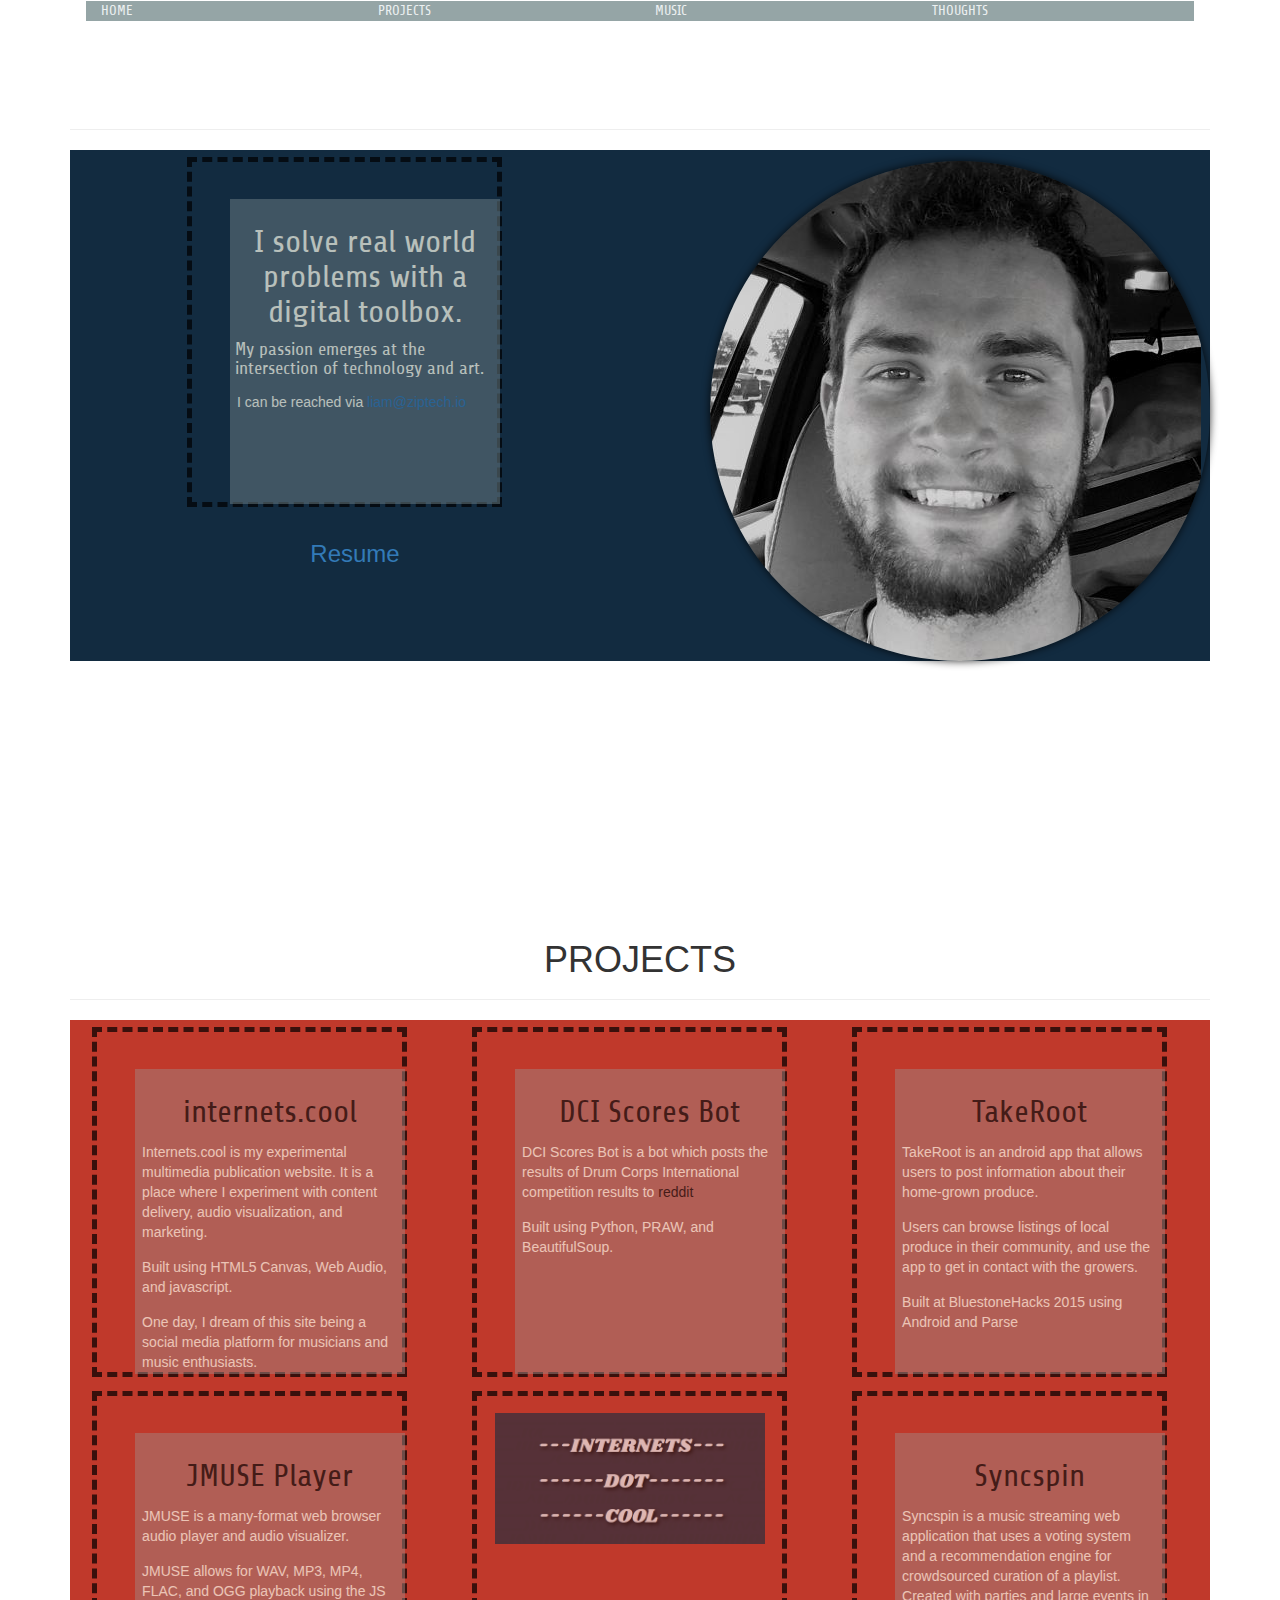
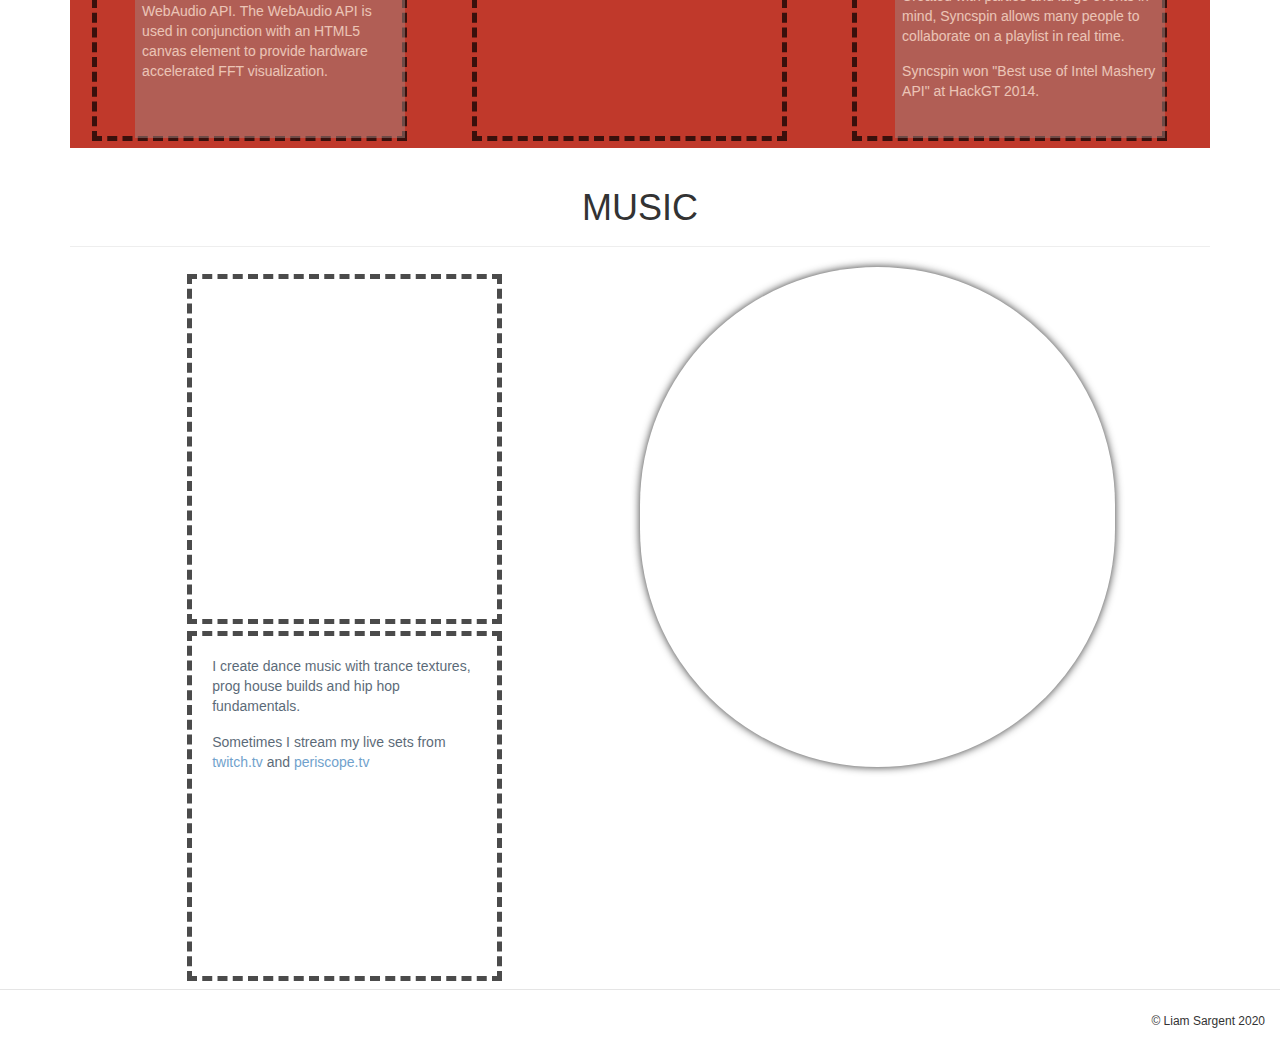
<file: index.html>
<!DOCTYPE html>
<html lang="en">
<head>
    <meta charset="UTF-8">
    <title>Liam Sargent's Home</title>
    <link rel="stylesheet" href="static/css/style.css">
    <link href='http://fonts.googleapis.com/css?family=Puritan:400,400italic|Share' rel='stylesheet' type='text/css'>
    <script src="static/js/jquery.js"></script>
    <script src="static/js/bootstrap.min.js"></script>
    <script src="static/js/smoothscroll.js"></script>
    <script src="static/js/tophead.js"></script>

    <link rel="stylesheet" href="static/css/bootstrap.min.css">
    <meta name="viewport" content="width=device-width, initial-scale=1">
</head>

<div class="container" id="wrapper">
    <nav id="navlinks">
    <div class="col-lg-12 navbar">
        <a href="#about" id="aboutbtn" class="navtab col-lg-3 smoothScroll">HOME</a>
        <a href="#projects" id="projectbtn" class="navtab col-lg-3 smoothScroll">PROJECTS</a>
        <a href="#music" id="musicbtn" class="navtab col-lg-3 smoothScroll">MUSIC</a>
        <a href="http://liamsargent.azurewebsites.net/" id="thoughtsbtn" class="navtab col-lg-3">THOUGHTS</a>
    </div>
    </nav>
    <div></div>
    <div id="about"></div>
        <div class=" page-header text-center">
            <h1>LIAM T. SARGENT</h1>
        </div>
        <div id="stuff" class="col-lg-12 text-center ">
        <div class="row">
            <div class="col-lg-1"></div>
            <div class="leftcol col-lg-4">
                <div class="contentbox" id="bio">
                  <div class="wordbox">
                    <h3>I solve real world problems with a digital toolbox.</h3>
                    <h4>My passion emerges at the intersection of technology and art.</h4>
                    <p>I can be reached via <a href='mailto:liam@ziptech.io'>liam@ziptech.io</a>
                  </div>
                </div>
                
                    <div class="a"><a href="static/LiamSargent_CV.pdf" class="btn" type="button"><h3>Resume</h3></a></div>
            </div>
            <div class="col-lg-1"> </div>
            <div class="circular"></div>
            <div class="col-lg-1"></div>
        </div>
    </div>
    </div>

</div>
<div id="projects"></div>
<div class="container">
    <div class=" page-header text-center">
        <h1>PROJECTS</h1>
    </div>
    <div id="stuff2" class="col-lg-12 text-center">
        <div class="row">
                        <div class="leftcol col-lg-4">
            <div class="contentbox hoverimg" id="internetsdotcool">
                <div class="wordbox"><a href="http://internets.cool:8080"><h3>internets.cool</h3></a>
                <p>
                    Internets.cool is my experimental multimedia publication website. It is a place where I experiment with content delivery, audio visualization, and marketing.
                </p>
                <p>
                    Built using HTML5 Canvas, Web Audio, and javascript.
                </p>
                <p>
                    One day, I dream of this site being a social media platform for musicians and music enthusiasts.
                </p>
</div>
            </div>
        </div>
              <div class="leftcol col-lg-4">
                <div class="contentbox hoverimg" id="dciscoresbot">
                   <div class="wordbox">
                    <a href="https://github.com/themailman05/DCI_SCORES_BOT"><h3>DCI Scores Bot</h3></a>
                    <p>
                        DCI Scores Bot is a bot which posts the results of Drum Corps International competition results to
                        <a href="http://www.reddit.com/r/drumcorps/comments/2aqbb8/dci_results_71414_warrensburg_mo_tour_of/">reddit</a>
                    </p>
                    <p>
                        Built using Python, PRAW, and BeautifulSoup.
                    </p>
                   </div>
                </div>

            </div>
            <div class="leftcol col-lg-4">
                <div class="contentbox hoverimg" id="takeroot">
                    <div class="wordbox">
                    <a href="https://github.com/Aquaballin/HackingVeggies"><h3>TakeRoot</h3></a>
                    <p>
                        TakeRoot is an android app that allows users to post information about their home-grown produce.
                    </p>
                    <p>
                        Users can browse listings of local produce in their community, and use the app to get in contact with
                        the growers.
                    </p>

                    <p>Built at BluestoneHacks 2015 using Android and Parse</p>
                    </div>
                </div>

            </div>
        </div>
        <div class="row">
            <div class="leftcol col-lg-4">
                <div class="contentbox hoverimg" id="jmuse">
                  <div class="wordbox">
                    <a href="http://educ.jmu.edu/~sargenlt/jmuse"><h3>JMUSE Player</h3></a>
                    <p>
                        JMUSE is a many-format web browser audio player and audio visualizer.
                    </p>
                    <p>
                        JMUSE allows for WAV, MP3, MP4, FLAC, and OGG playback using the JS WebAudio API. The WebAudio API
                        is used in conjunction with an HTML5 canvas element to provide hardware accelerated FFT visualization.
                    </p>
                </div>

                </div>
            </div>
            <div class="leftcol col-lg-4">
                <div class="contentbox picturebox" id="centerbox">
                    <img src="static/img/scrn/internetsdotcool.png" style="width:100%" id="centerimg">
                </div>
            </div>
        <div class="leftcol col-lg-4">
                <div class="contentbox hoverimg" id="syncspin">
                  <div class="wordbox">
                    <a href="http://syncsp.in"><h3>Syncspin</h3></a>
                    <p>
                        Syncspin is a music streaming web application that uses a voting system and a recommendation engine for crowdsourced curation of a playlist.
                        Created with parties and large events in mind, Syncspin allows many people to collaborate on a playlist in real time.
                    </p>
                    <p>
                        Syncspin won "Best use of Intel Mashery API" at HackGT 2014.
                    </p>
                  </div>
                </div>
            </div>
 
            <script>
                $(document).ready(function() {
                    $(".hoverimg").hover(
                        function() {
                            console.log("hover event detected");
                            imgurl = ("static/img/scrn/" + this.id + ".png");
                            document.getElementById("centerimg").src= imgurl;
                            }
                    )
                });
            </script>


        </div>
       
      
    </div>
</div>

<div id="music"></div>
<div class="container">
    <div class=" page-header text-center">
        <h1>MUSIC</h1>
    </div>
    <div id="stuff3" class="col-lg-12 text-center ">
        <div class="row">
            <div class="col-lg-1"></div>
            <div class="leftcol col-lg-4">
                <div class="contentbox" id="musicstuff">
                    <iframe width="100%" height="350" scrolling="no" frameborder="no" src="https://w.soundcloud.com/player/?url=https%3A//api.soundcloud.com/users/14598291&amp;color=ff5500&amp;auto_play=false&amp;hide_related=false&amp;show_comments=true&amp;show_user=true&amp;show_reposts=false"></iframe>
                </div>
                <div class="contentbox" text-align=left">
                    <p>I create dance music with trance textures, prog house builds and hip hop fundamentals.</p>
		    <p>Sometimes I stream my live sets from <a href="https://twitch.tv/datamancermusic">twitch.tv</a> and <a href="http://periscope.tv/thedatamancer">periscope.tv</a><p>
                </div>
            </div>
            <div class="col-lg-1"> </div>
            <div class="circular-2 col-lg-5"></div>
            <div class="col-lg-1"></div>
        </div>
        <div class="row">
            <div id="footer" class="col-lg-12">

            </div>
        </div>
    </div>



</div>

<div class="modal-footer">
    <h6>&#169; Liam Sargent 2020</h6>
</div>

</body>
</html>
</file>
<file: static/css/style.css>
.wordbox {
      background: rgba(149, 165, 166, 0.5);
      height: 100%;
      padding: 5px;
      margin-left: 20px;
      margin-top: 20px;
      margin-right: -20px;
      margin-bottom: -20px;
      -webkit-transition: height 4s; /* Safari */
      transition: height 4s;

}

.navbar{
	height: 20%;
}

.wordbox:hover {
        height: 120%;
}

* {
    margin: 0;
}



.spacer{
    background: #0f0f0f;
    height:100%;
}



html,
body {
    height:100%;
    font-family: 'Puritan', sans-serif;
    font-size: 14pt;
    position:relative;
}
#stuff {
    position:relative;
    background: #122b40;
}

.yellow {
    color:#f39c12;
}

#stuff2 {
    background: #c0392b;
    position:relative;
}

#stuff2 a {
    color: #101010;
}

#stuff3 p {
    color: #122b40;
}

#stuff ul li {
    font-size: 14pt;
    color: #122b40;

}
.darklist {
    color: #262626;
}
.circular {
    margin-top: 1%;
    margin-left:auto;
    margin-right:auto;
    width: 500px;
    height: 500px;
    border-radius: 250px;
    -webkit-border-radius: 250px;
    -moz-border-radius: 250px;
    -webkit-background-size: contain;
    -moz-background-size: contain;
    background-size:contain;
    background: url(../img/me.jpg) no-repeat;
    box-shadow: 0 0 8px rgba(0, 0, 0, .8);
    -webkit-box-shadow: 0 0 8px rgba(0, 0, 0, .8);
    -moz-box-shadow: 0 0 8px rgba(0, 0, 0, .8);
    z-index: -1;
    float: right;
    clear: none;
}


.circular-2 {
    margin-left:auto;
    margin-right:auto;
    width: 500px;
    height: 500px;
    border-radius: 250px;
    -webkit-border-radius: 250px;
    -moz-border-radius: 250px;
    background: url(http://i.imgur.com/MrDs8Q1.jpg) no-repeat;
    box-shadow: 0 0 8px rgba(0, 0, 0, .8);
    -webkit-box-shadow: 0 0 8px rgba(0, 0, 0, .8);
    -moz-box-shadow: 0 0 8px rgba(0, 0, 0, .8);
    z-index: 0;
    float: right;
    clear: none;

}

#statement {

    box-shadow: 0 0 12px rgba(0, 0, 0, .8);
    -webkit-box-shadow: 0 0 12px rgba(0, 0, 0, .8);
    -moz-box-shadow: 0 0 12px rgba(0, 0, 0, .8);
}
#wrapper {
    min-height:100%;
    height: 100%;
    position:relative;
    color: #ffffff;
}
#second-box {
    float: right;
}



.navtab {
    font-family: 'Share', cursive;
    text-decoration: none;
    color: #ecf0f1;
    background-color: #95a5a6;
    height:25%;
    z-index: 101;

}

#greeting {
    font-size:120px;
    background-color: #0f0f0f;
    box-shadow: 0 0 8px rgba(0, 0, 0, .8);
    -webkit-box-shadow: 0 0 8px rgba(0, 0, 0, .8);
    -moz-box-shadow: 0 0 8px rgba(0, 0, 0, .8);;


}

#greeting h1{
    font-size:120px;
    font-family: 'Puritan', sans-serif;
}

hr {
    color: #204d74;
}

#resume {
    margin-top: 20px;
}

p {
    padding:1%;
}

#body {
    min-height:100%;

    height: 100%;
    background: #7f8c8d;
    text-align: center;
    position: relative;

}


.contentbox {
    width: 300px;
    height: 350px;
    border: 5px dashed black;
    color: ivory;
    width:90%;
    text-align: left;
    margin: 2% 2% 2% 2%;
    padding: 5%;
    clear: both;
    opacity: .7;
}

.contentbox h3 {
    text-align: center;
    font-family: 'Share', cursive;
    font-size: 32px;
}

.contentbox h4{
    font-family: 'Share', cursive;
}

.contentbox ul {
    text-align: left;

    list-style-type: disc;


}
.contentbox ul li {
    padding: 1% 1% 1% 1%;
}

.rightcol {
    position: relative;
    -webkit-border-radius: 10px;
    -moz-border-radius: 10px;
    border-radius: 10px;
    width: 40%;

    margin-top: 1%;
    z-index:2;
    right:0;
    box-shadow: 0 0 8px rgba(0, 0, 0, .8);
    -webkit-box-shadow: 0 0 8px rgba(0, 0, 0, .8);
    -moz-box-shadow: 0 0 8px rgba(0, 0, 0, .8);
    vertical-align: baseline;
    float:right;
    clear:right;
}

.leftcol {
    -webkit-border-radius: 10px;
    -moz-border-radius: 10px;
    border-radius: 10px;
    z-index: 2;
    vertical-align: baseline;


}

.navtab:hover {
    height: 30px;
    font-size: 26px;
    color: #8e44ad;
    text-decoration: underline;
    text-decoration-style: wavy;
    text-decoration-color: #8e44ad;
}
</file>
